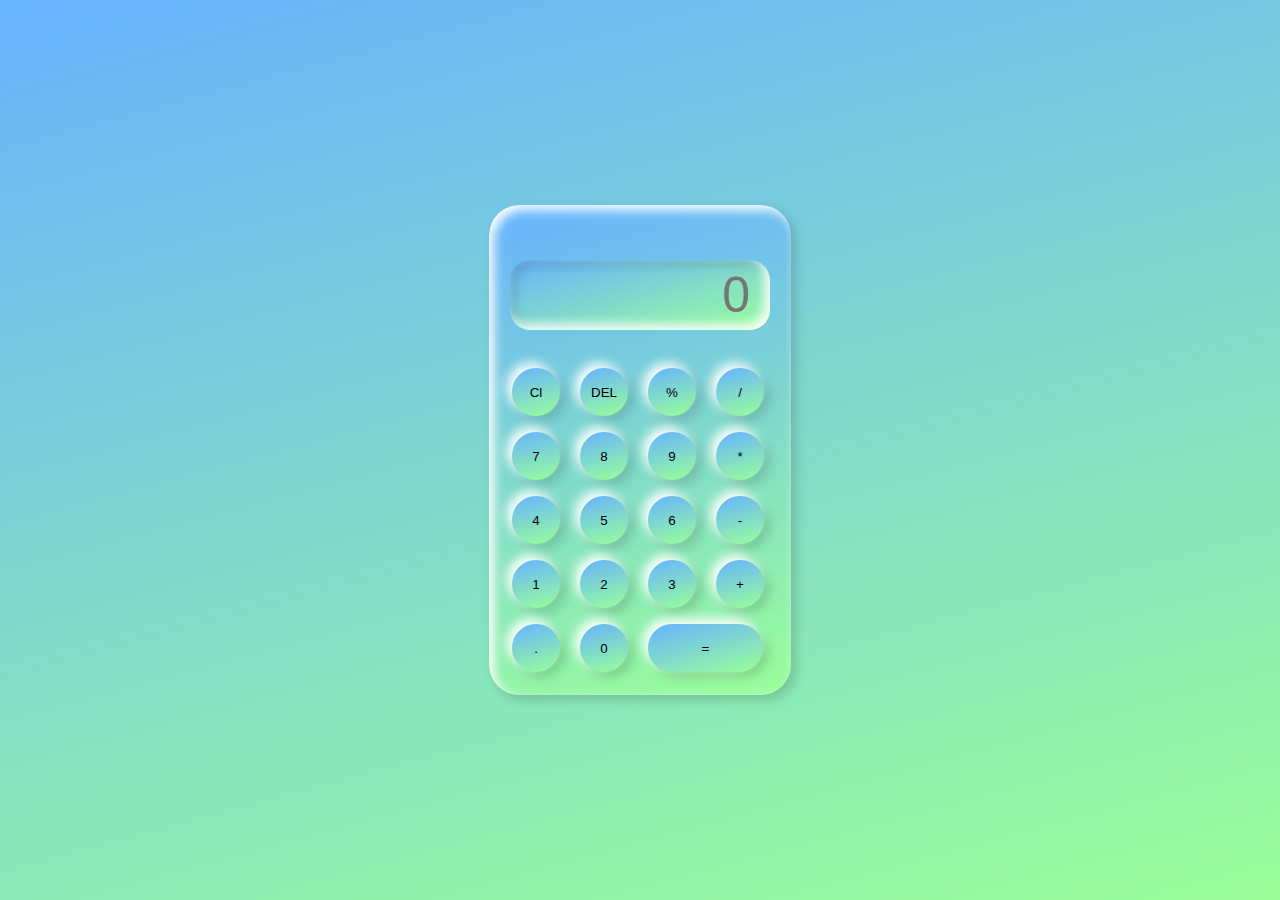
<file: index.html>
<!DOCTYPE html>
<html lang="en">
<head>
    <meta charset="UTF-8">
    <meta http-equiv="X-UA-Compatible" content="IE=edge">
    <meta name="viewport" content="width=device-width, initial-scale=1.0">
    <link rel="stylesheet" type="text/css" href="style.css">
    <title>Calculater</title>
</head>
<body>
    <div class="container">
        <div class="calculator">
            <input type="text" placeholder="0" id="output-screen">
            <button onclick="Clear()">Cl</button>
            <button onclick="del()">DEL</button>
            <button onclick="display('%')">%</button>
            <button onclick="display('/')">/</button>
            <button onclick="display('7')">7</button>
            <button onclick="display('8')">8</button>
            <button onclick="display('9')">9</button>
            <button onclick="display('*')">*</button>
            <button onclick="display('4')">4</button>
            <button onclick="display('5')">5</button>
            <button onclick="display('6')">6</button>
            <button onclick="display('-')">-</button>
            <button onclick="display('1')">1</button>
            <button onclick="display('2')">2</button>
            <button onclick="display('3')">3</button>
            <button onclick="display('+')">+</button>
            <button onclick="display('.')">.</button>
            <button onclick="display('0')">0</button>  
            <button onclick="Calculate()" class="equal">=</button>           
        </div>
    </div>


    <script src="script.js"></script>
</body>
</html>
</file>
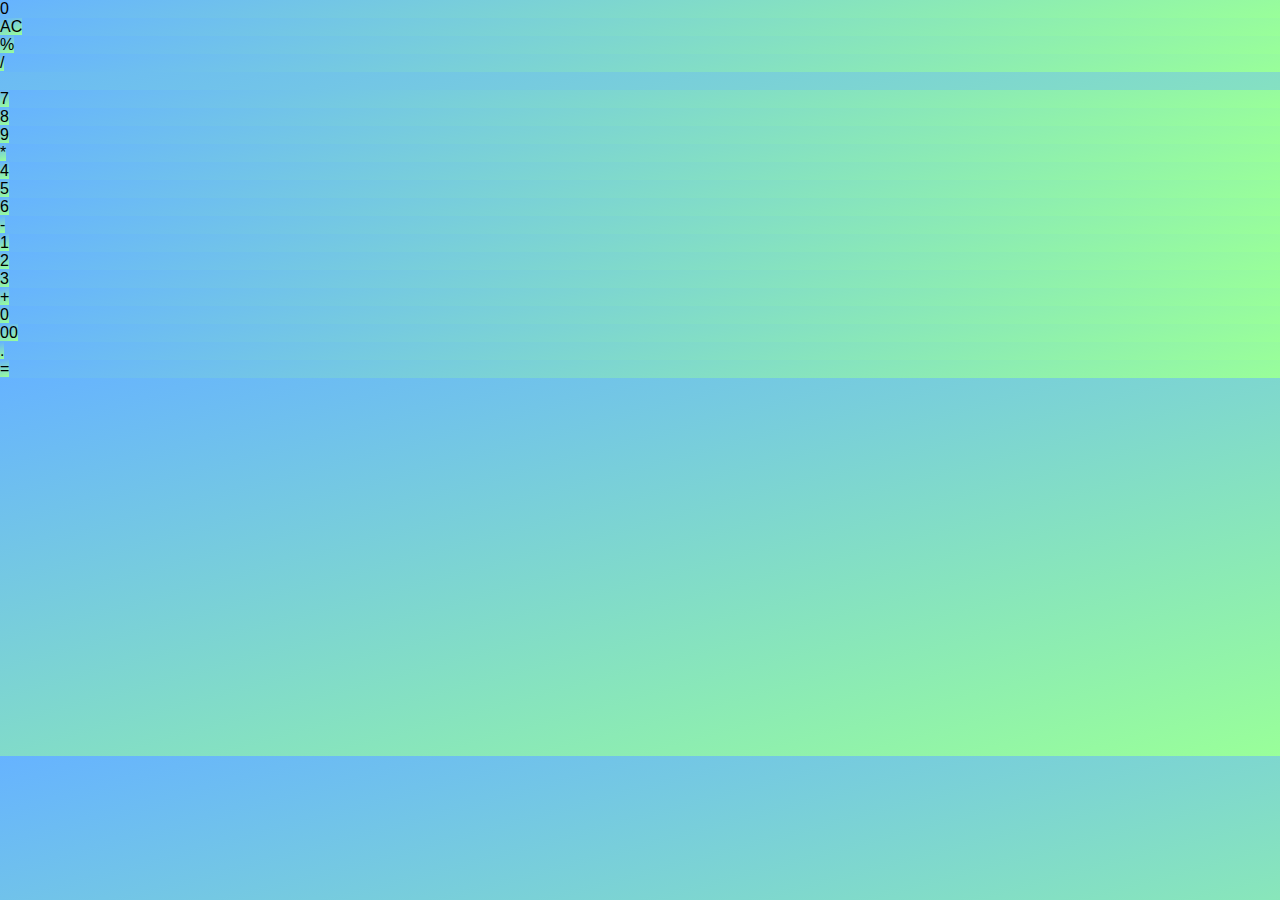
<file: calculator.html>
<!DOCTYPE html>
<html lang="en">

<head>
    <meta charset="UTF-8">
    <meta http-equiv="X-UA-Compatible" content="IE=edge">
    <meta name="viewport" content="width=device-width, initial-scale=1.0">
    <link rel="stylesheet" href="style.css">
    <title>Calculator</title>
</head>

<body>

    <div id="calculator">
        <div id="display">0</div>

        <div class="button functional big">
            <span>AC</span>
        </div>

        <div class="button functional">
            <span>%</span>
        </div>

        <div class="button functional">
            <span>/</span>
        </div>
        <br>
        <div class="button numeric">
            <span>7</span>
        </div>

        <div class="button numeric">
            <span>8</span>
        </div>

        <div class="button numeric">
            <span>9</span>
        </div>

        <div class="button functional">
            <span>*</span>
        </div>

        <div class="button numeric">
            <span>4</span>
        </div>

        <div class="button numeric">
            <span>5</span>
        </div>

        <div class="button numeric">
            <span>6</span>
        </div>

        <div class="button functional">
            <span>-</span>
        </div>

        <div class="button numeric">
            <span>1</span>
        </div>

        <div class="button numeric">
            <span>2</span>
        </div>

        <div class="button numeric">
            <span>3</span>
        </div>

        <div class="button numeric">
            <span>+</span>
        </div>

        <div class="button numeric">
            <span>0</span>
        </div>

        <div class="button numeric">
            <span>00</span>
        </div>

        <div class="button numeric">
            <span>.</span>
        </div>

        <div class="button functional">
            <span>=</span>
        </div>
    </div>
    <script src="./script.js"></script>

</body>

</html>
</file>
<file: style.css>
*{
    margin: 0;
    padding: 0;
    box-sizing: border-box;
    background:linear-gradient(165deg,#66b3ff,#99ff99);
    font-family: sans-serif;
    outline: none;
}
.container{
    height: 100vh;
    display: flex;
    justify-content: center;
    align-items: center;
}
.calculator{
    background-color:#ecf;
    padding: 15px;
    border-radius: 30px;
    box-shadow: inset 5px 5px 12px #ffffff,
                5px 5px 12px rgba(0,0,0,.16);
    display: grid;
    grid-template-columns: repeat(4,68px);

}
input{
    grid-column: span 4;
    height: 70px;
    width: 260px;
    background-color: #ecf0f3;
    box-shadow: inset -5px -5px 12px #ffffff,
                inset 5px 5px 12px rgba(0,0,0,.16);
    border:none;
    border-radius:20px;
    color:rgb(70,70,70);
    font-size: 50px;
    text-align: end;
    margin: auto;
    margin-top: 40px;
    margin-bottom: 30px;
    padding: 20px;
}
button{
    height: 48px;
    width:48px;
    background-color: #ecf0f3;
    box-shadow:-5px -5px 12px #ffffff,
                 5px 5px 12px rgba(0,0,0,.16);
    border: none;
    border-radius: 50%;
    margin: 8px;
}
.equal{
    width: 115px;
    border-radius: 40px;
    background-color: #ecf0f3;
    box-shadow: -5px -5px 12px #ffffff,
                5px 5px 12px rgba(0,0,0,.16);
}
</file>
